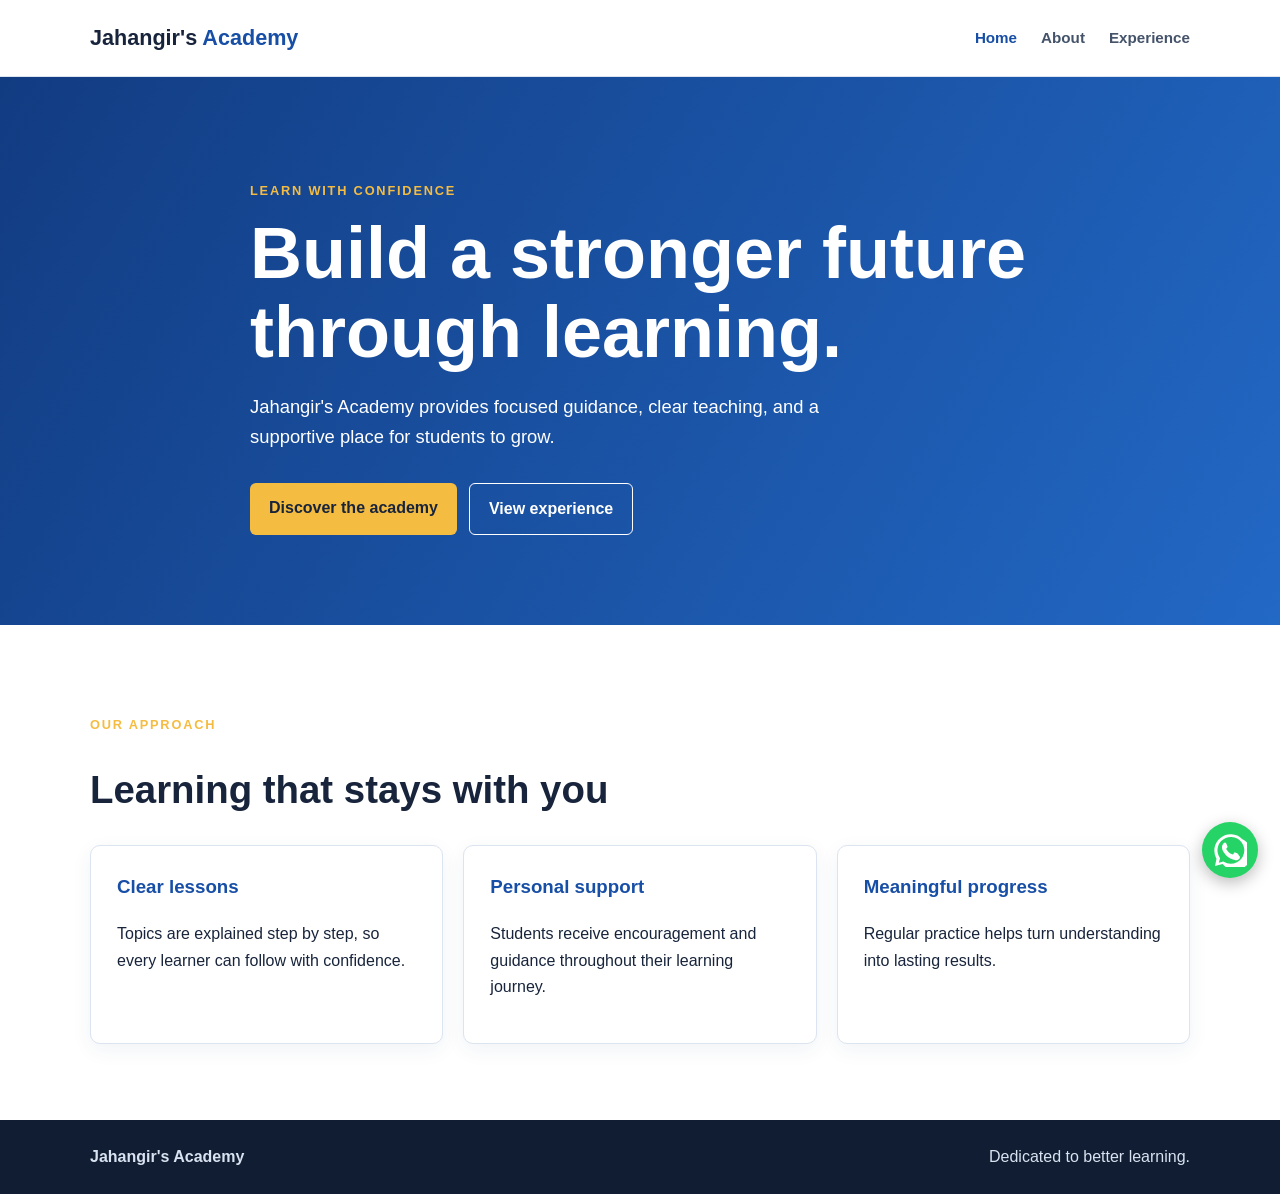
<file: index.html>
<!doctype html>
<html lang="en">
<head>
  <meta charset="utf-8">
  <meta name="viewport" content="width=device-width, initial-scale=1">
  <meta name="description" content="Jahangir's Academy — focused learning and student support.">
  <title>Jahangir's Academy | Home</title>
  <link rel="stylesheet" href="style.css">
</head>
<body>
  <header class="site-header">
    <div class="container nav-wrap">
      <a class="brand" href="index.html" aria-label="Jahangir's Academy home">Jahangir's <span>Academy</span></a>
      <nav aria-label="Main navigation">
        <a class="active" href="index.html">Home</a>
        <a href="about.html">About</a>
        <a href="experience.html">Experience</a>
      </nav>
    </div>
  </header>

  <main>
    <section class="hero">
      <div class="container hero-content">
        <p class="eyebrow">Learn with confidence</p>
        <h1>Build a stronger future through learning.</h1>
        <p class="lead">Jahangir's Academy provides focused guidance, clear teaching, and a supportive place for students to grow.</p>
        <div class="actions">
          <a class="button primary" href="about.html">Discover the academy</a>
          <a class="button secondary" href="experience.html">View experience</a>
        </div>
      </div>
    </section>

    <section class="section container">
      <div class="section-heading">
        <p class="eyebrow">Our approach</p>
        <h2>Learning that stays with you</h2>
      </div>
      <div class="cards">
        <article class="card"><h3>Clear lessons</h3><p>Topics are explained step by step, so every learner can follow with confidence.</p></article>
        <article class="card"><h3>Personal support</h3><p>Students receive encouragement and guidance throughout their learning journey.</p></article>
        <article class="card"><h3>Meaningful progress</h3><p>Regular practice helps turn understanding into lasting results.</p></article>
      </div>
    </section>
  </main>

  <footer class="site-footer"><div class="container"><strong>Jahangir's Academy</strong><span>Dedicated to better learning.</span></div></footer>
  <a class="whatsapp" href="https://wa.me/" target="_blank" rel="noopener" aria-label="Contact Jahangir's Academy on WhatsApp">
    <svg viewBox="0 0 32 32" aria-hidden="true"><path d="M27.2 4.8A15.8 15.8 0 0 0 2.4 23.9L1 31l7.3-1.9A15.8 15.8 0 1 0 27.2 4.8Zm-11.1 24a13 13 0 0 1-6.6-1.8l-.5-.3-4.3 1.1 1.2-4.2-.3-.5A13 13 0 1 1 16.1 28.8Zm7.1-9.7c-.4-.2-2.3-1.1-2.6-1.2-.4-.1-.6-.2-.9.2s-1 1.2-1.2 1.5c-.2.3-.5.3-.9.1-2.4-1.2-4-2.2-5.6-5-.4-.7.4-.6 1.1-2 .1-.2.1-.5 0-.7l-1.2-2.8c-.3-.7-.7-.6-.9-.6h-.8c-.3 0-.7.1-1 .5-1.1 1.2-1.5 2.6-1.5 3.9 0 2.3 1.7 4.6 1.9 4.9 2.2 3.4 5.4 5.9 8.8 6.9 2.1.7 2.9.7 3.9.6.6-.1 2.3-.9 2.6-1.8.3-.8.3-1.6.2-1.8-.1-.2-.3-.3-.7-.5Z"/></svg>
  </a>
</body>
</html>
</file>
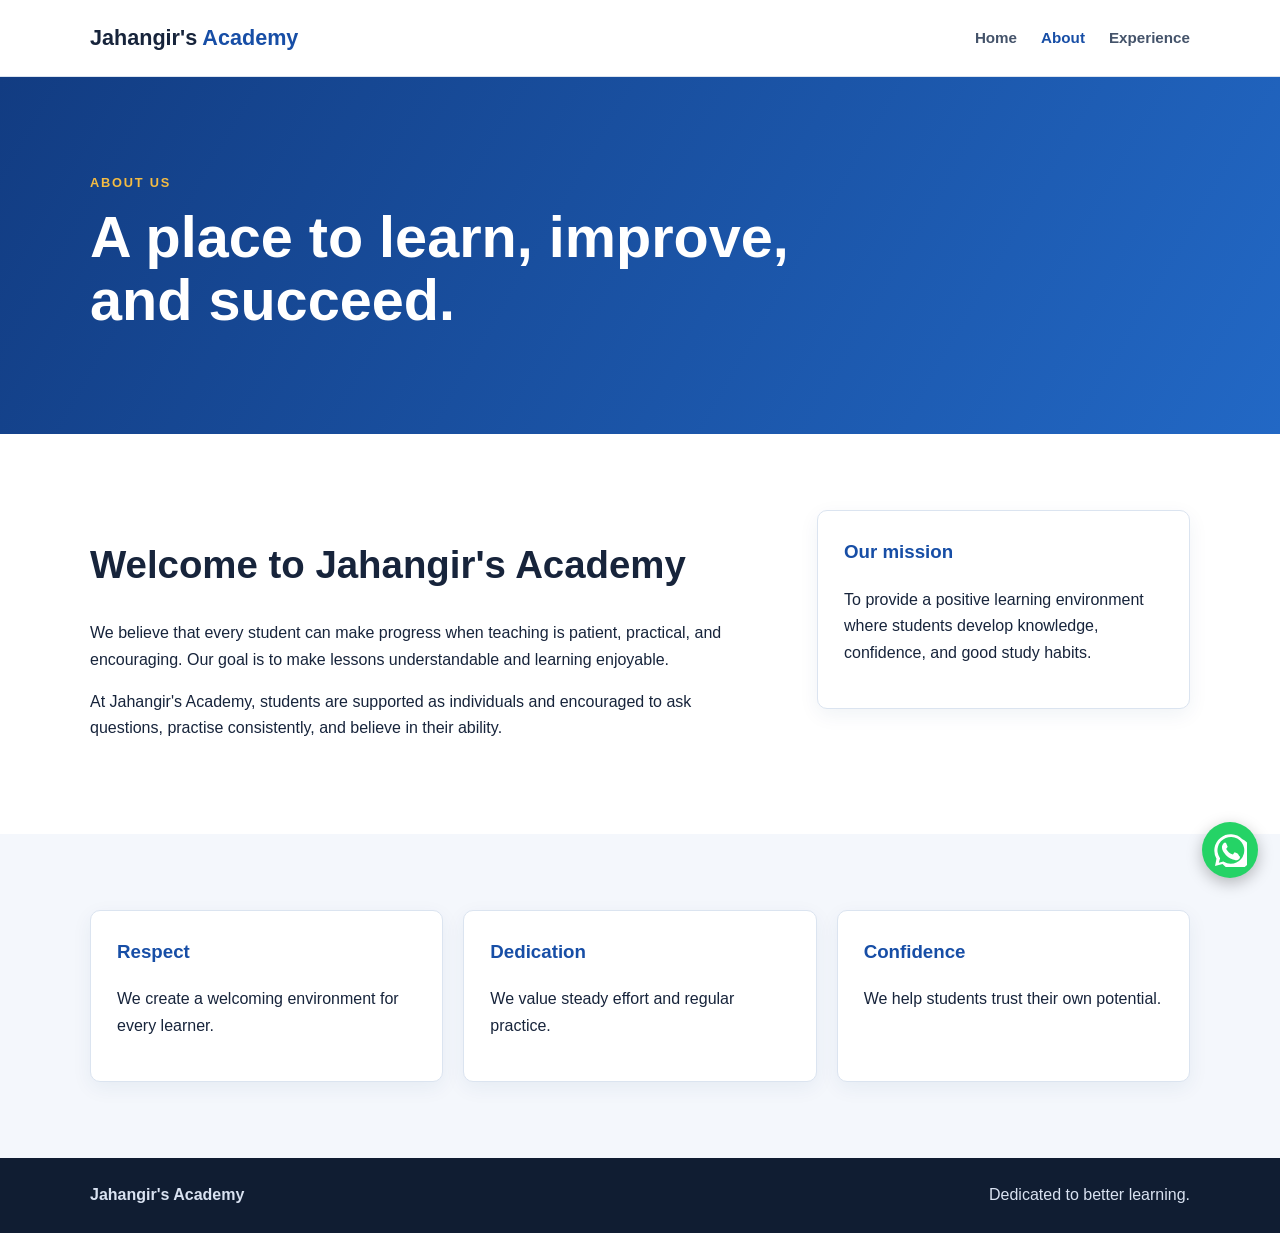
<file: about.html>
<!doctype html>
<html lang="en">
<head>
  <meta charset="utf-8">
  <meta name="viewport" content="width=device-width, initial-scale=1">
  <meta name="description" content="About Jahangir's Academy.">
  <title>Jahangir's Academy | About</title>
  <link rel="stylesheet" href="style.css">
</head>
<body>
  <header class="site-header"><div class="container nav-wrap"><a class="brand" href="index.html">Jahangir's <span>Academy</span></a><nav aria-label="Main navigation"><a href="index.html">Home</a><a class="active" href="about.html">About</a><a href="experience.html">Experience</a></nav></div></header>
  <main>
    <section class="page-hero"><div class="container"><p class="eyebrow">About us</p><h1>A place to learn, improve, and succeed.</h1></div></section>
    <section class="section container two-column"><div><h2>Welcome to Jahangir's Academy</h2><p>We believe that every student can make progress when teaching is patient, practical, and encouraging. Our goal is to make lessons understandable and learning enjoyable.</p><p>At Jahangir's Academy, students are supported as individuals and encouraged to ask questions, practise consistently, and believe in their ability.</p></div><aside class="highlight"><h3>Our mission</h3><p>To provide a positive learning environment where students develop knowledge, confidence, and good study habits.</p></aside></section>
    <section class="section soft"><div class="container cards"><article class="card"><h3>Respect</h3><p>We create a welcoming environment for every learner.</p></article><article class="card"><h3>Dedication</h3><p>We value steady effort and regular practice.</p></article><article class="card"><h3>Confidence</h3><p>We help students trust their own potential.</p></article></div></section>
  </main>
  <footer class="site-footer"><div class="container"><strong>Jahangir's Academy</strong><span>Dedicated to better learning.</span></div></footer>
  <a class="whatsapp" href="https://wa.me/" target="_blank" rel="noopener" aria-label="Contact Jahangir's Academy on WhatsApp"><svg viewBox="0 0 32 32" aria-hidden="true"><path d="M27.2 4.8A15.8 15.8 0 0 0 2.4 23.9L1 31l7.3-1.9A15.8 15.8 0 1 0 27.2 4.8Zm-11.1 24a13 13 0 0 1-6.6-1.8l-.5-.3-4.3 1.1 1.2-4.2-.3-.5A13 13 0 1 1 16.1 28.8Zm7.1-9.7c-.4-.2-2.3-1.1-2.6-1.2-.4-.1-.6-.2-.9.2s-1 1.2-1.2 1.5c-.2.3-.5.3-.9.1-2.4-1.2-4-2.2-5.6-5-.4-.7.4-.6 1.1-2 .1-.2.1-.5 0-.7l-1.2-2.8c-.3-.7-.7-.6-.9-.6h-.8c-.3 0-.7.1-1 .5-1.1 1.2-1.5 2.6-1.5 3.9 0 2.3 1.7 4.6 1.9 4.9 2.2 3.4 5.4 5.9 8.8 6.9 2.1.7 2.9.7 3.9.6.6-.1 2.3-.9 2.6-1.8.3-.8.3-1.6.2-1.8-.1-.2-.3-.3-.7-.5Z"/></svg></a>
</body>
</html>
</file>
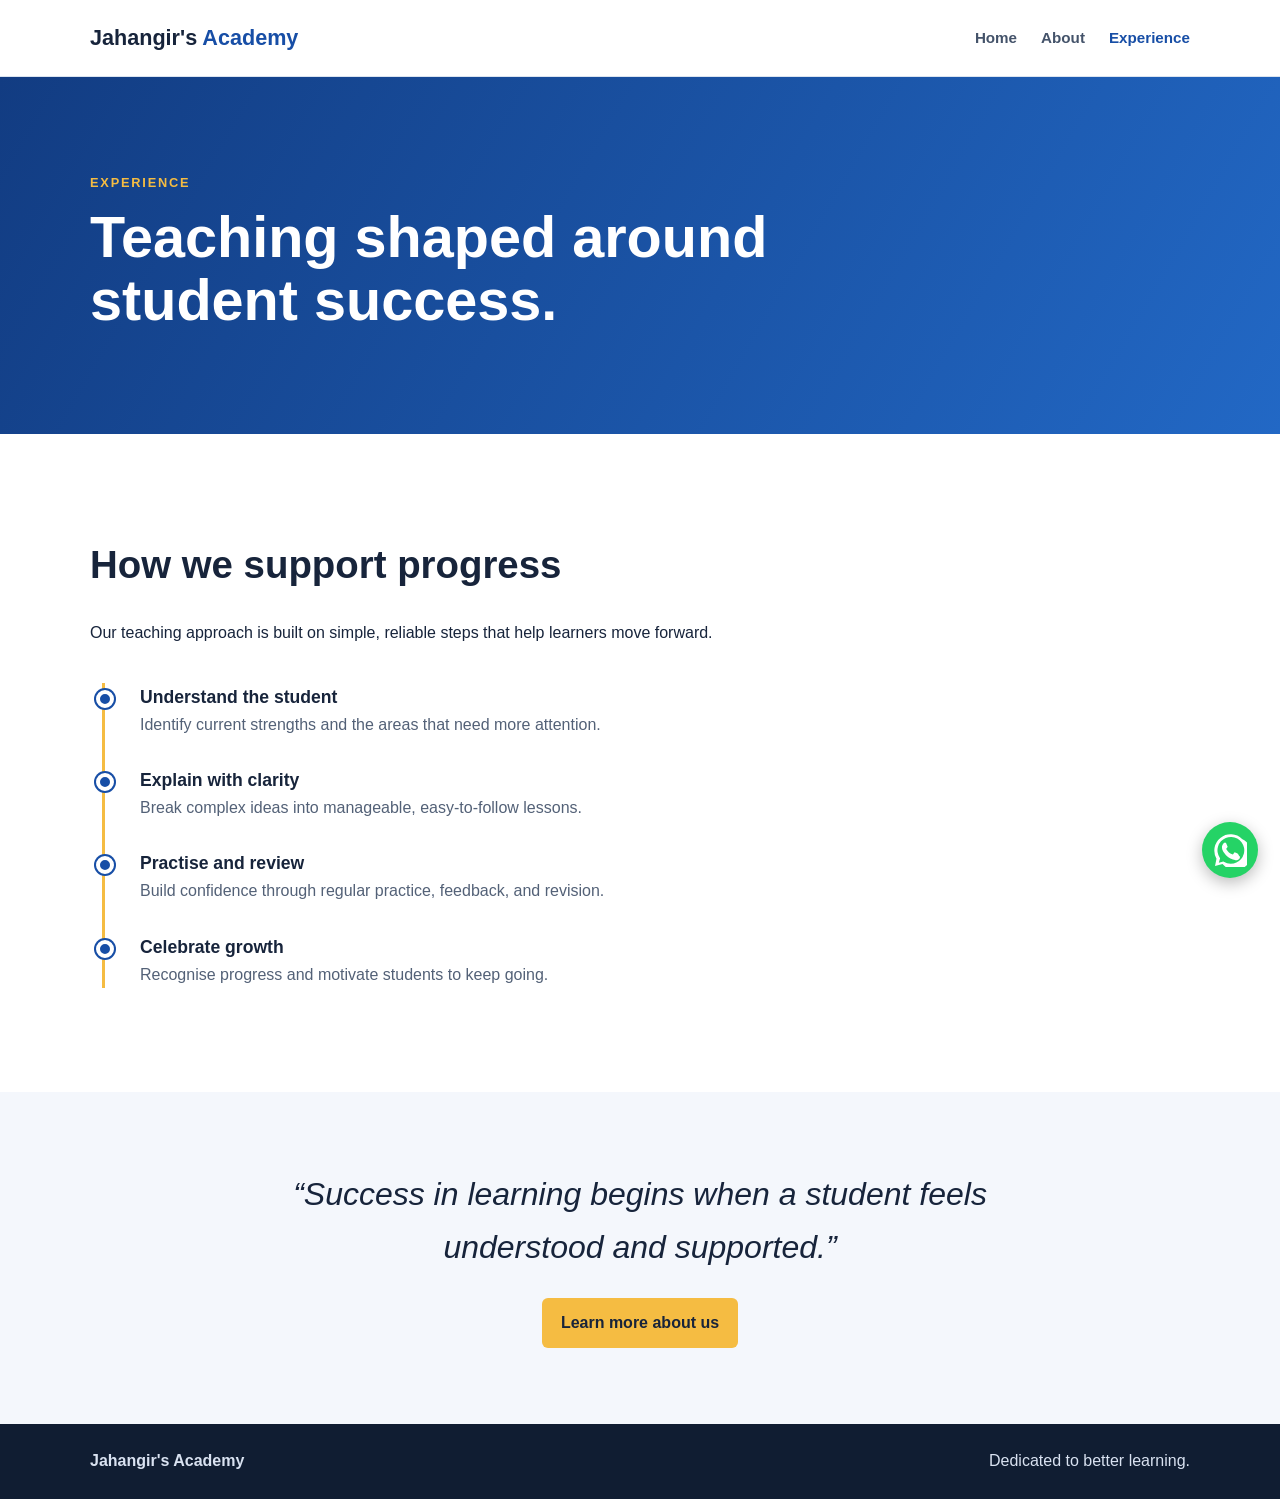
<file: experience.html>
<!doctype html>
<html lang="en">
<head>
  <meta charset="utf-8">
  <meta name="viewport" content="width=device-width, initial-scale=1">
  <meta name="description" content="The teaching experience behind Jahangir's Academy.">
  <title>Jahangir's Academy | Experience</title>
  <link rel="stylesheet" href="style.css">
</head>
<body>
  <header class="site-header"><div class="container nav-wrap"><a class="brand" href="index.html">Jahangir's <span>Academy</span></a><nav aria-label="Main navigation"><a href="index.html">Home</a><a href="about.html">About</a><a class="active" href="experience.html">Experience</a></nav></div></header>
  <main><section class="page-hero"><div class="container"><p class="eyebrow">Experience</p><h1>Teaching shaped around student success.</h1></div></section>
    <section class="section container"><div class="section-heading"><h2>How we support progress</h2><p>Our teaching approach is built on simple, reliable steps that help learners move forward.</p></div><ol class="timeline"><li><strong>Understand the student</strong><span>Identify current strengths and the areas that need more attention.</span></li><li><strong>Explain with clarity</strong><span>Break complex ideas into manageable, easy-to-follow lessons.</span></li><li><strong>Practise and review</strong><span>Build confidence through regular practice, feedback, and revision.</span></li><li><strong>Celebrate growth</strong><span>Recognise progress and motivate students to keep going.</span></li></ol></section>
    <section class="section soft"><div class="container quote"><p>“Success in learning begins when a student feels understood and supported.”</p><a class="button primary" href="about.html">Learn more about us</a></div></section>
  </main>
  <footer class="site-footer"><div class="container"><strong>Jahangir's Academy</strong><span>Dedicated to better learning.</span></div></footer>
  <a class="whatsapp" href="https://wa.me/" target="_blank" rel="noopener" aria-label="Contact Jahangir's Academy on WhatsApp"><svg viewBox="0 0 32 32" aria-hidden="true"><path d="M27.2 4.8A15.8 15.8 0 0 0 2.4 23.9L1 31l7.3-1.9A15.8 15.8 0 1 0 27.2 4.8Zm-11.1 24a13 13 0 0 1-6.6-1.8l-.5-.3-4.3 1.1 1.2-4.2-.3-.5A13 13 0 1 1 16.1 28.8Zm7.1-9.7c-.4-.2-2.3-1.1-2.6-1.2-.4-.1-.6-.2-.9.2s-1 1.2-1.2 1.5c-.2.3-.5.3-.9.1-2.4-1.2-4-2.2-5.6-5-.4-.7.4-.6 1.1-2 .1-.2.1-.5 0-.7l-1.2-2.8c-.3-.7-.7-.6-.9-.6h-.8c-.3 0-.7.1-1 .5-1.1 1.2-1.5 2.6-1.5 3.9 0 2.3 1.7 4.6 1.9 4.9 2.2 3.4 5.4 5.9 8.8 6.9 2.1.7 2.9.7 3.9.6.6-.1 2.3-.9 2.6-1.8.3-.8.3-1.6.2-1.8-.1-.2-.3-.3-.7-.5Z"/></svg></a>
</body>
</html>
</file>
<file: style.css>
:root{--ink:#17243b;--blue:#174ea6;--gold:#f5bc42;--mist:#f4f7fc;--line:#dbe4f0}*{box-sizing:border-box}body{margin:0;color:var(--ink);font-family:Arial,Helvetica,sans-serif;line-height:1.65}.container{width:min(1100px,calc(100% - 40px));margin:auto}.site-header{background:#fff;border-bottom:1px solid var(--line);position:sticky;top:0;z-index:5}.nav-wrap{min-height:76px;display:flex;align-items:center;justify-content:space-between;gap:24px}.brand{color:var(--ink);font-size:1.35rem;font-weight:800;text-decoration:none}.brand span{color:var(--blue)}nav{display:flex;gap:24px}nav a{color:#44536a;font-size:.95rem;font-weight:700;text-decoration:none}nav a:hover,nav a.active{color:var(--blue)}.hero,.page-hero{background:linear-gradient(120deg,#123c82,#2268c5);color:#fff}.hero{min-height:500px;display:grid;align-items:center}.hero-content{max-width:780px;padding:90px 0}.page-hero{padding:82px 0}.eyebrow{color:var(--gold);font-size:.8rem;font-weight:800;letter-spacing:.14em;text-transform:uppercase}.hero h1,.page-hero h1{font-size:clamp(2.3rem,6vw,4.5rem);line-height:1.1;margin:12px 0 20px}.page-hero h1{max-width:790px;font-size:clamp(2rem,5vw,3.6rem)}.lead{font-size:1.15rem;max-width:650px}.actions{display:flex;flex-wrap:wrap;gap:12px;margin-top:30px}.button{display:inline-block;border-radius:6px;font-weight:800;padding:12px 19px;text-decoration:none}.primary{background:var(--gold);color:#18243a}.secondary{border:1px solid #fff;color:#fff}.section{padding:76px 0}.section-heading{max-width:700px;margin-bottom:30px}.section h2{font-size:clamp(1.7rem,3vw,2.4rem);line-height:1.2}.cards{display:grid;grid-template-columns:repeat(3,1fr);gap:20px}.card,.highlight{background:#fff;border:1px solid var(--line);border-radius:10px;padding:26px;box-shadow:0 6px 20px #173b7510}.card h3,.highlight h3{margin-top:0;color:var(--blue)}.soft{background:var(--mist)}.two-column{display:grid;grid-template-columns:1.6fr .9fr;gap:64px;align-items:start}.timeline{border-left:3px solid var(--gold);list-style:none;margin:36px 0 0 12px;padding:0 0 0 35px}.timeline li{position:relative;margin-bottom:28px}.timeline li:before{background:var(--blue);border:4px solid #fff;border-radius:50%;box-shadow:0 0 0 2px var(--blue);content:"";height:10px;left:-44px;position:absolute;top:7px;width:10px}.timeline strong,.timeline span{display:block}.timeline strong{font-size:1.1rem}.timeline span{color:#536177}.quote{text-align:center}.quote p{font-size:clamp(1.4rem,3vw,2rem);font-style:italic;max-width:780px;margin:0 auto 24px}.site-footer{background:#101d32;color:#d9e2f1;padding:24px 0}.site-footer .container{display:flex;justify-content:space-between;gap:15px}.whatsapp{align-items:center;background:#25d366;border-radius:50%;bottom:22px;box-shadow:0 5px 16px #0004;display:flex;height:56px;justify-content:center;position:fixed;right:22px;width:56px;z-index:4}.whatsapp svg{fill:#fff;height:33px;width:33px}@media(max-width:700px){.nav-wrap{flex-direction:column;padding:16px 0}.hero{min-height:440px}.hero-content{padding:68px 0}.cards,.two-column{grid-template-columns:1fr}.two-column{gap:25px}.site-footer .container{flex-direction:column}nav{gap:16px}}
</file>
